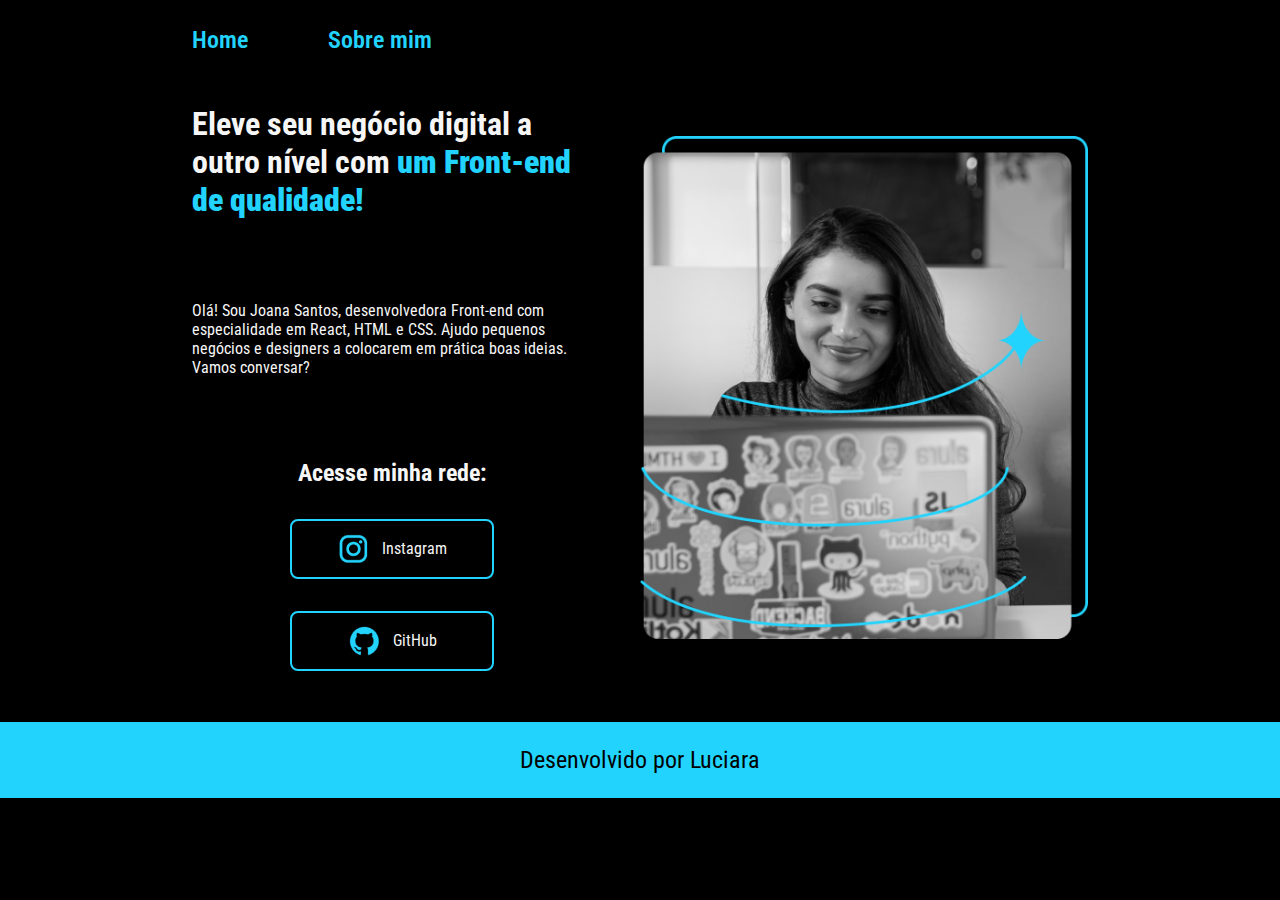
<file: index.html>
<!DOCTYPE html>
<html lang="pt-BR">
<head>
    <meta charset="UTF-8">
    <meta name="viewport" content="width=device-width, initial-scale=1.0">
    <title>Portifólio</title>
    <link rel="stylesheet" href="styles/styles.css">
</head>
<body>
    <header class="cabecalho">
        <nav class="cabecalho__menu">
            <a class="menu__links" href="index.html">Home</a>
            <a class="menu__links" href="sobre.html">Sobre mim</a>
        </nav>
    </header>
    <main>
        <section class="conteudo">
            <h1>Eleve seu negócio digital a outro nível com <strong>um Front-end de qualidade!</strong></h1>
            <p>Olá! Sou Joana Santos, desenvolvedora Front-end com especialidade em React, HTML e CSS. Ajudo pequenos negócios e designers a colocarem em prática boas ideias. Vamos conversar?</p>
            <div class="botoes">
                <h2>Acesse minha rede:</h2>
                <a class="redes" href="#">
                    <img src="assets/instagram (2).png" alt="logo instagram">
                    Instagram

                </a>
                <a class="redes"  href="#">
                    <img src="assets/github.png" alt="logo github">
                    GitHub</a>
            </div>
        </section>
        
        <img class="conteudo__imagem" src="assets/Imagem.png" alt="Foto da desenvolvedora programando">
    </main>

    <footer>
        <p>Desenvolvido por Luciara</p>
    </footer>
    
</body>
</html>
</file>
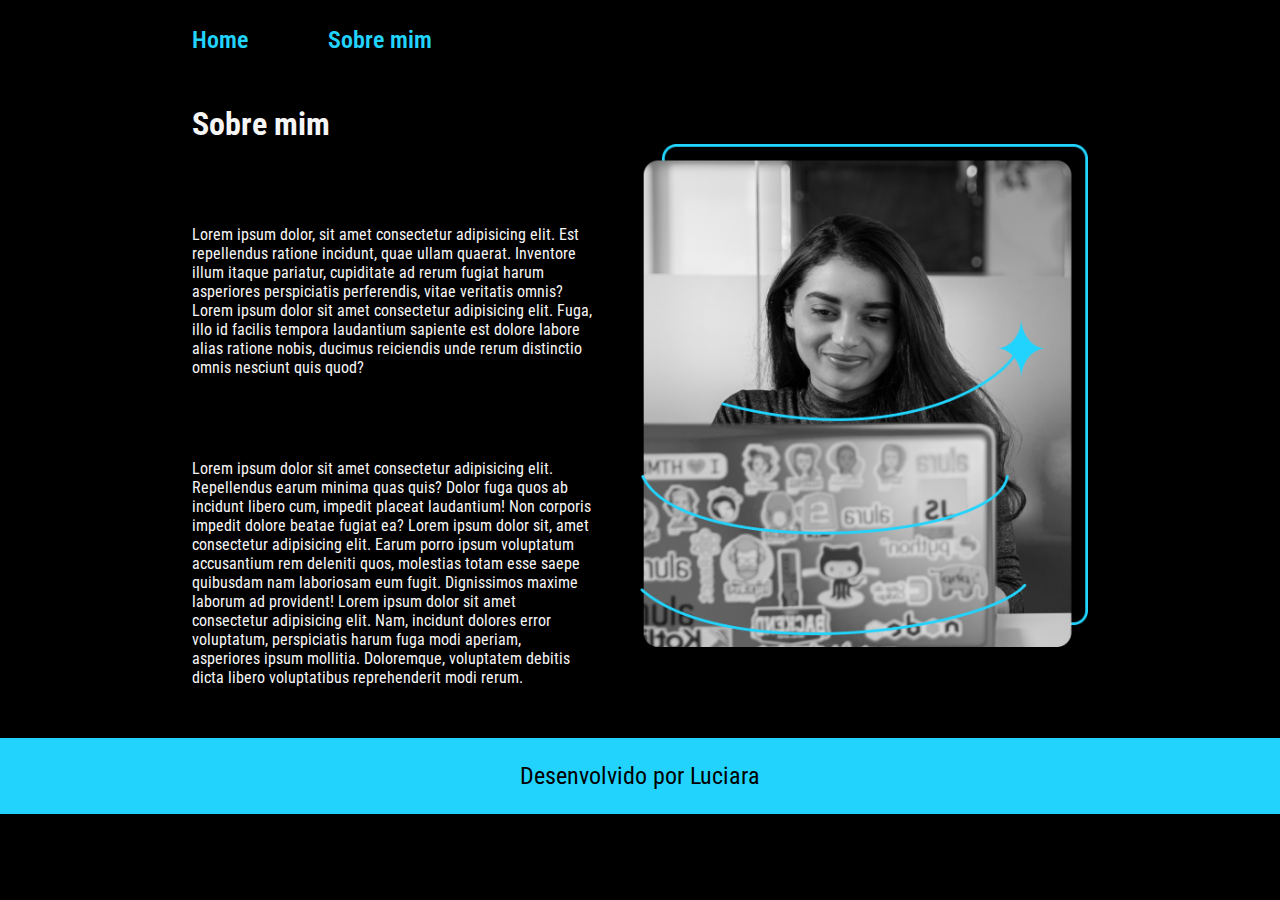
<file: sobre.html>
<!DOCTYPE html>
<html lang="pt-BR">
<head>
    <meta charset="UTF-8">
    <meta name="viewport" content="width=device-width, initial-scale=1.0">
    <link rel="stylesheet" href="styles/styles.css">
    <title>Sobre mim</title>
</head>
<body>
    <header class="cabecalho">
        <nav class="cabecalho__menu">
            <a class="menu__links" href="index.html">Home</a>
            <a class="menu__links" href="sobre.html">Sobre mim</a>
        </nav>
    </header>

    <main>
        <section>
            <h1>Sobre mim</h1>
            <p class="paragrafo__sobre">Lorem ipsum dolor, sit amet consectetur adipisicing elit. Est repellendus ratione incidunt, quae ullam quaerat. Inventore illum itaque pariatur, cupiditate ad rerum fugiat harum asperiores perspiciatis perferendis, vitae veritatis omnis? Lorem ipsum dolor sit amet consectetur adipisicing elit. Fuga, illo id facilis tempora laudantium sapiente est dolore labore alias ratione nobis, ducimus reiciendis unde rerum distinctio omnis nesciunt quis quod?</p>
            <p class="paragrafo__sobre">Lorem ipsum dolor sit amet consectetur adipisicing elit. Repellendus earum minima quas quis? Dolor fuga quos ab incidunt libero cum, impedit placeat laudantium! Non corporis impedit dolore beatae fugiat ea? Lorem ipsum dolor sit, amet consectetur adipisicing elit. Earum porro ipsum voluptatum accusantium rem deleniti quos, molestias totam esse saepe quibusdam nam laboriosam eum fugit. Dignissimos maxime laborum ad provident! Lorem ipsum dolor sit amet consectetur adipisicing elit. Nam, incidunt dolores error voluptatum, perspiciatis harum fuga modi aperiam, asperiores ipsum mollitia. Doloremque, voluptatem debitis dicta libero voluptatibus reprehenderit modi rerum.</p>
        </section>
        <img class="conteudo__imagem" src="assets/Imagem.png" alt="Foto da desenvolvedora programando">
    </main>

    <footer>
        <p>Desenvolvido por Luciara</p>
    </footer>
    
</body>
</html>
</file>
<file: styles/styles.css>
@import url('https://fonts.googleapis.com/css2?family=Roboto+Condensed:wght@100..900&display=swap');
:root{
    --cor-primaria: #000;
    --cor-secundaria: #f6f6f6;
    --cor-terciaria: #22d4fd;
    --cor-hover: #272727;
    --fonte-principal:  "Roboto Condensed", serif;
}

*{
    margin: 0;
    padding: 0;
}
body{
    background-color: var(--cor-primaria);
    color: var(--cor-secundaria);
    font-family: var(--fonte-principal);
}

.cabecalho{
    padding: 2% 0% 0% 15% ;
}

.cabecalho__menu{
    display: flex;
    gap: 80px;
}
 .menu__links {
    font-size: 1.5rem;
    font-weight: 600;
    color: var(--cor-terciaria);
    text-decoration: none;
}

strong{
    color: var(--cor-terciaria);
}

main{
    /* height: 100vh; */
    display: flex;
    box-sizing: border-box;
    justify-content: space-between;
    align-items: center;
   padding: 4% 15%;
}

.conteudo__imagem{
    width: 50%;
}

section{
    display: flex;
    width: 50%;
    flex-direction: column;
    gap: 82px;
}

.conteudo{
    width: 400px;
}

.botoes{
    display: flex;
    flex-direction: column;
    justify-content: space-between;
    align-items: center;
    gap: 32px;
}

.redes{
    display: flex;
    justify-content: center;
    align-items: center;
    gap: 12px;
    border: var(--cor-terciaria) solid 2px;
    text-decoration: none;
    color: var(--cor-secundaria);
    padding: 12px 0px;
    width: 50%;
    border-radius: 8px;
    text-align: center;
}

.redes:hover{
    background-color: var(--cor-hover);
}

.paragrafo__sobre{
    width: 400px;
}

footer{
    background-color: var(--cor-terciaria);
    color: #000;
    padding: 24px;
    text-align: center;
    font-size: 1.5rem;
    font-weight: 400;
}


@media (max-width: 1200px){

    header{
        padding: 10%;
    }

    nav{
        justify-content: center
    }

    main{
        flex-direction: column-reverse;
        padding: 5%;
    }

    section{
        width: auto;
    }
}
</file>
